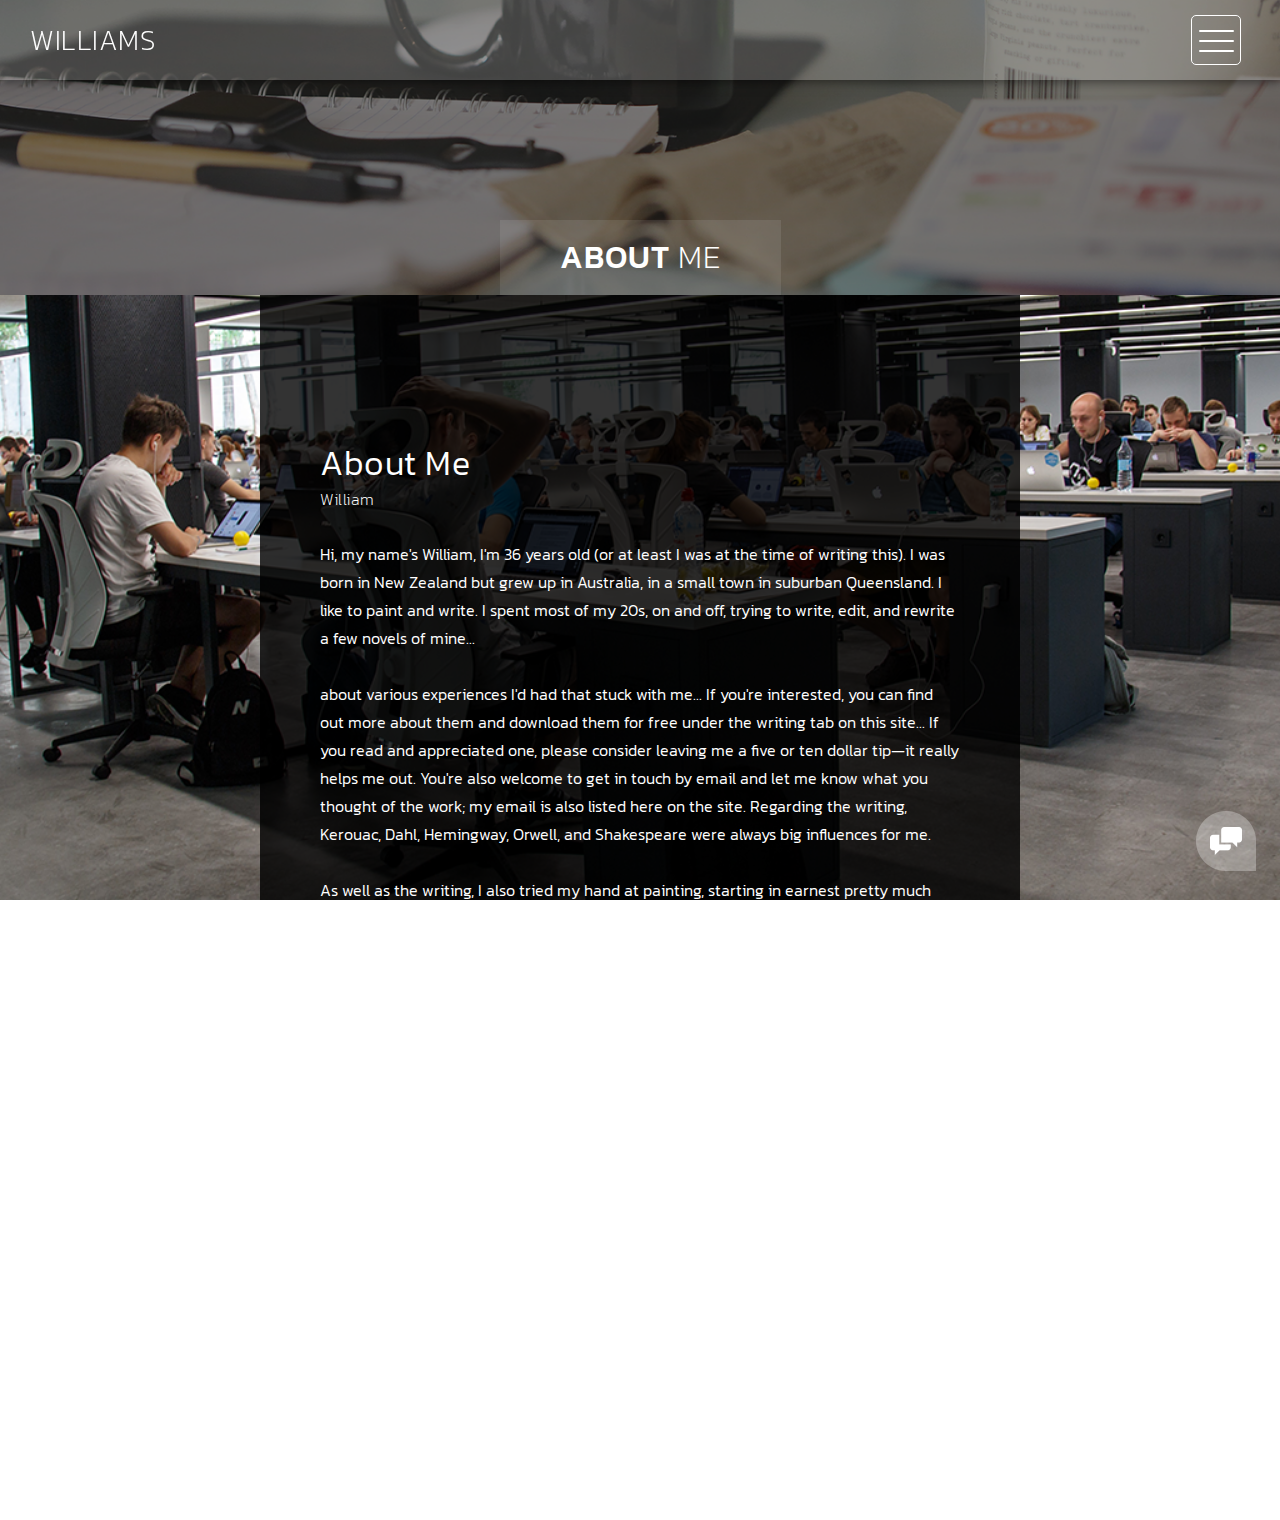
<file: about.html>
<!DOCTYPE html>
<html>
    <head>
        <meta charset="utf-8">
        <meta http-equiv="X-UA-Compatible" content="IE=edge,chrome=1">
        <title>About</title>
<!--- --->
        <meta name="description" content="">
        <meta name="viewport" content="width=device-width, initial-scale=1">
        <link rel="apple-touch-icon" href="apple-touch-icon.png">

        <link rel="stylesheet" href="css/bootstrap.min.css">
        <link rel="stylesheet" href="css/bootstrap-theme.min.css">
        <link rel="stylesheet" href="css/fontAwesome.css">
        <link rel="stylesheet" href="css/light-box.css">
        <link rel="stylesheet" href="css/templatemo-style.css">

        <link href="https://fonts.googleapis.com/css?family=Kanit:100,200,300,400,500,600,700,800,900" rel="stylesheet">

        <script src="js/vendor/modernizr-2.8.3-respond-1.4.2.min.js"></script>
    </head>

<body>

    <nav>
        <div class="logo">
            <a href="index.html"><em>Williams</em></a>
        </div>
      <div class="menu-icon">
        <span></span>
      </div>
    </nav>

    <div class="page-heading">
        <div class="container">
            <div class="heading-content">
                <h1>About <em>Me</em></h1>
            </div>
        </div>
    </div>
 
    <div class="more-about-us">
        <div class="container">
            <div class="col-md-8 col-md-offset-2">
                <div class="content">
                    <h2>About Me</h2>
                    <span>William</span>
                    <p>
                        Hi, my name's William, I'm 36 years old (or at least I was at the time of writing this).
I was born in New Zealand but grew up in Australia, in a small town in suburban Queensland. I like to paint and write.
I spent most of my 20s, on and off, trying to write, edit, and rewrite a few novels of mine...<br><br>
about various experiences I'd had that stuck with me... If you're interested, you can find out more about them and download them for free under the writing tab on this site...
If you read and appreciated one, please consider leaving me a five or ten dollar tip—it really helps me out. You're also welcome to get in touch by email and let me know what you thought of the work; my email is also listed here on the site.
Regarding the writing, Kerouac, Dahl, Hemingway, Orwell, and Shakespeare were always big influences for me. 
<br><br>
As well as the writing, I also tried my hand at painting, starting in earnest pretty much from around when I was 30, during the Covid-19 lockdowns when I had a lot of time on my hands... and you can see some of my pictures here too on the site...
Monet, Gauguin, and Van Gogh were big influences for me there, amongst others... I won't make a long list...
<br><br>
I'm also avaliable for art lessons, either in person if we're in the same locale, or via web call, and I can teach you how to paint in my style or even how to find your own... and you can find out more on the teaching page on my site.
<br><br>
Anyway... thanks for stopping by...<br>
Hope you have a nice day, <br>
Yours sincerely, <br>
William <br>
</p>
                    <div class="simple-btn">
                        <a href="#">Continue Reading</a>
                    </div>
                </div>
            </div>
        </div>
    </div>
 
    <footer>
        <div class="container-fluid">
            <div class="col-md-12">
                <p>Copyright &copy; 2025 WilliamsPaintings 
    
    | Designed by Cattain</p>
            </div>
        </div>
    </footer>


      <!-- Modal button -->
    <div class="popup-icon">
      <button id="modBtn" class="modal-btn"><img src="img/contact-icon.png" alt=""></button>
    </div>  

    <!-- Modal -->
    <div id="modal" class="modal">
      <!-- Modal Content -->
      <div class="modal-content">
        <!-- Modal Header -->
        <div class="modal-header">
          <h3 class="header-title">Say hello to <em>Williams Paintings</em></h3>
          <div class="close-btn"><img src="img/close_contact.png" alt=""></div>    
        </div>
        <!-- Modal Body -->
        <div class="modal-body">
          <div class="col-md-6 col-md-offset-3">
            <form id="contact" action="" method="post">
                <div class="row">
                    <div class="col-md-12">
                      <fieldset>
                        <input name="name" type="text" class="form-control" id="name" placeholder="Your name..." required="">
                      </fieldset>
                    </div>
                    <div class="col-md-12">
                      <fieldset>
                        <input name="email" type="email" class="form-control" id="email" placeholder="Your email..." required="">
                      </fieldset>
                    </div>
                    <div class="col-md-12">
                      <fieldset>
                        <textarea name="message" rows="6" class="form-control" id="message" placeholder="Your message..." required=""></textarea>
                      </fieldset>
                    </div>
                    <div class="col-md-12">
                      <fieldset>
                        <button type="submit" id="form-submit" class="btn">Send Message Now</button>
                      </fieldset>
                    </div>
                </div>
            </form>
          </div>
        </div>
      </div>
    </div>

    

    <section class="overlay-menu">
      <div class="container">
        <div class="row">
          <div class="main-menu">
              <ul>
                  <li>
                      <a href="index.html">Home</a>
                  </li>
                  
                  <li>
                      <a href="about.html">About Us</a>
                  </li>
                 
              </ul>
              <p>We create awesome templates for you</p>
          </div>
        </div>
      </div>
    </section>

    <script src="https://ajax.googleapis.com/ajax/libs/jquery/1.11.2/jquery.min.js"></script>
    <script>window.jQuery || document.write('<script src="js/vendor/jquery-1.11.2.min.js"><\/script>')</script>

    <script src="js/vendor/bootstrap.min.js"></script>
    
    <script src="js/plugins.js"></script>
    <script src="js/main.js"></script>

</body>
</html>
</file>
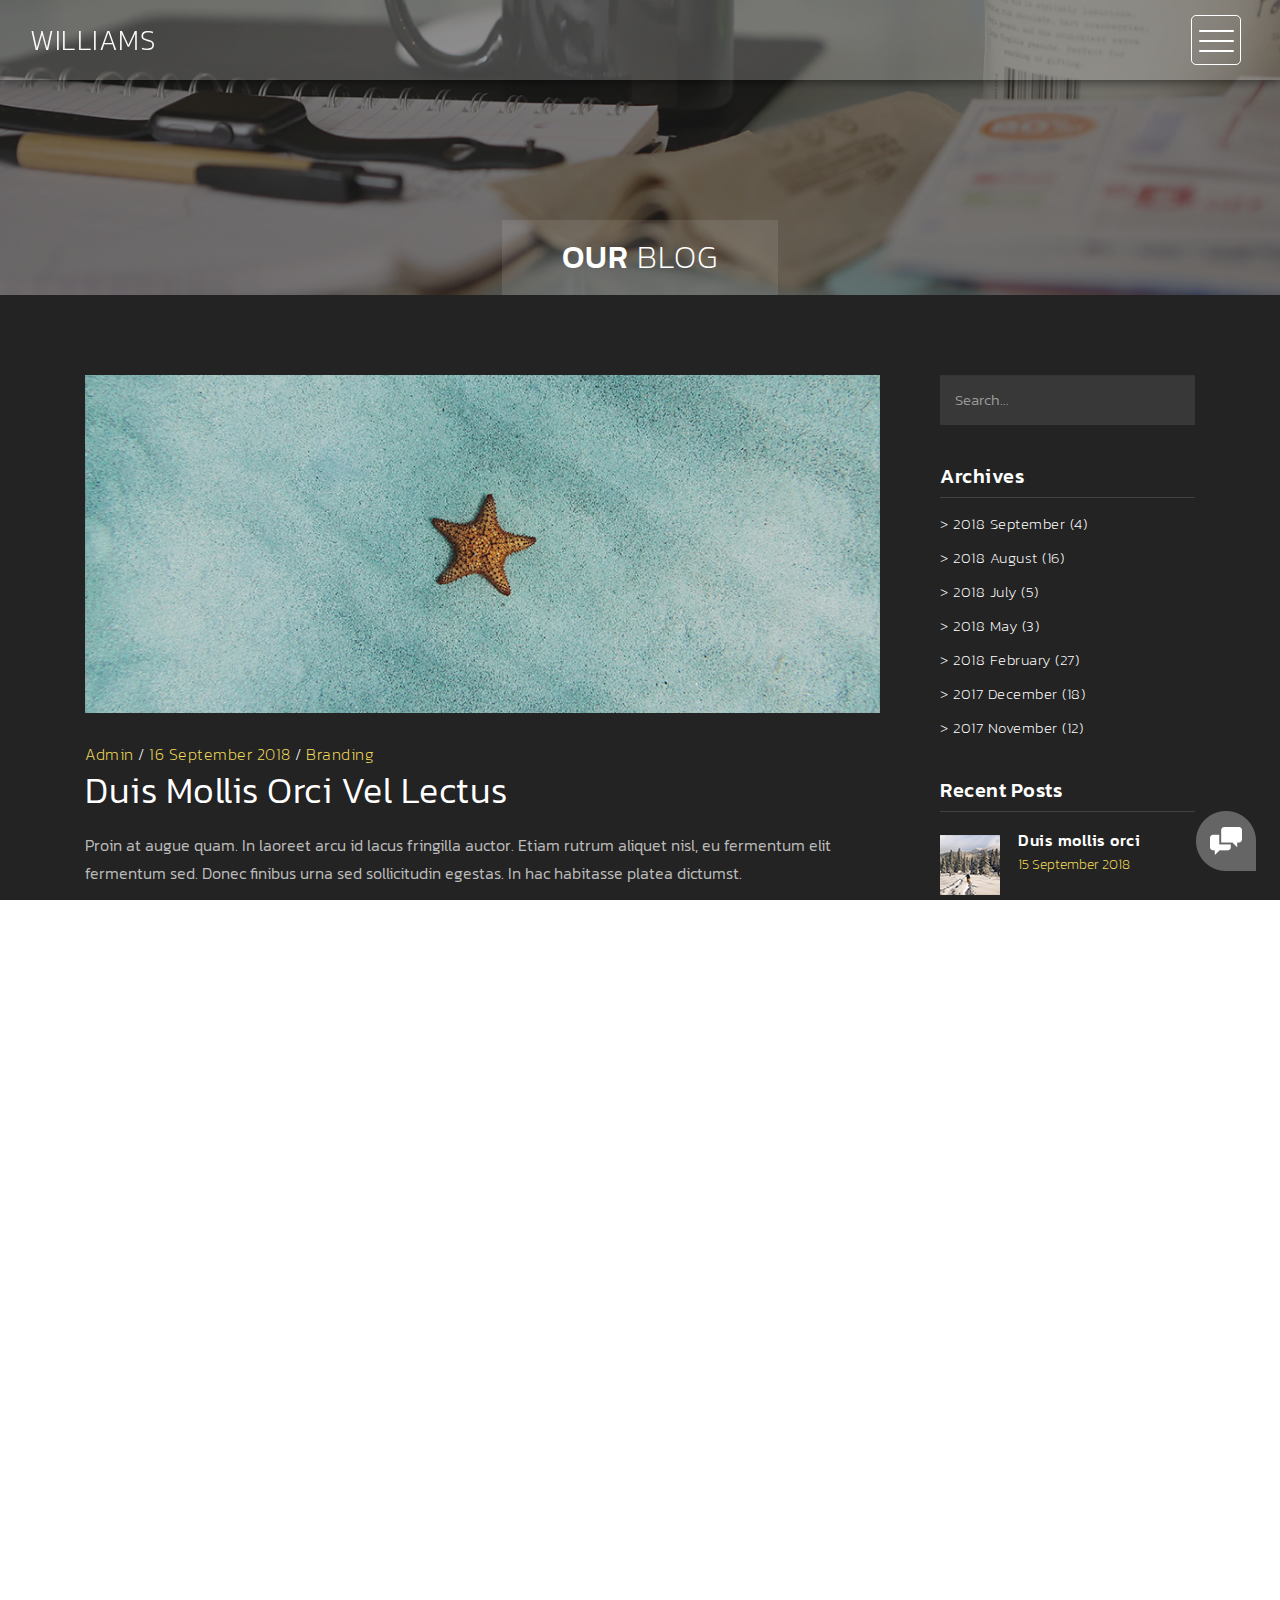
<file: blog.html>
<!DOCTYPE html>
<html>
    <head>
        <meta charset="utf-8">
        <meta http-equiv="X-UA-Compatible" content="IE=edge,chrome=1">
        <title>Highway Blog - Free CSS Template</title>
<!--- --->
        <meta name="description" content="">
        <meta name="viewport" content="width=device-width, initial-scale=1">
        <link rel="apple-touch-icon" href="apple-touch-icon.png">

        <link rel="stylesheet" href="css/bootstrap.min.css">
        <link rel="stylesheet" href="css/bootstrap-theme.min.css">
        <link rel="stylesheet" href="css/fontAwesome.css">
        <link rel="stylesheet" href="css/light-box.css">
        <link rel="stylesheet" href="css/templatemo-style.css">

        <link href="https://fonts.googleapis.com/css?family=Kanit:100,200,300,400,500,600,700,800,900" rel="stylesheet">

        <script src="js/vendor/modernizr-2.8.3-respond-1.4.2.min.js"></script>
    </head>

<body>

    <nav>
        <div class="logo">
            <a href="index.html"><em>Williams</em></a>
        </div>
      <div class="menu-icon">
        <span></span>
      </div>
    </nav>

    <div class="page-heading">
        <div class="container">
            <div class="heading-content">
                <h1>Our <em>Blog</em></h1>
            </div>
        </div>
    </div>


    <div class="blog-entries">
        <div class="container">
            <div class="col-md-9">
                <div class="blog-posts">
                    <div class="row">
                        <div class="col-md-12">
                            <div class="blog-post">
                                <img src="img/blog_post_1.png" alt="">
                                <div class="text-content">
                                    <span><a href="#">Admin</a> / <a href="#">16 September 2018</a> / <a href="#">Branding</a></span>
                                    <h2>Duis mollis orci vel lectus</h2>
                                    <p>Proin at augue quam. In laoreet arcu id lacus fringilla auctor. Etiam rutrum aliquet nisl, eu fermentum elit fermentum sed. Donec finibus urna sed sollicitudin egestas. In hac habitasse platea dictumst. 
                                    <br><br>Phasellus purus turpis, porta non lectus vitae, laoreet blandit diam. Suspendisse elementum ligula at purus gravida, vel malesuada dolor accumsan. Morbi finibus dapibus ex, ut finibus felis.</p>
                                    <div class="simple-btn">
                                        <a href="single-post.html">continue reading</a>
                                    </div>
                                </div>
                            </div>
                        </div>
                        <div class="col-md-12">
                            <div class="blog-post">
                                <img src="img/blog_post_2.png" alt="">
                                <div class="text-content">
                                    <span><a href="#">Admin</a> / <a href="#">28 August 2018</a> / <a href="#">Lifestyle</a></span>
                                    <h2>Integer scelerisque odio elit</h2>
                                    <p>Aliquam erat volutpat. Donec condimentum ante nec sapien sodales, ut molestie mauris scelerisque. Maecenas in turpis sed odio pretium tempor. In libero tellus, maximus in accumsan id, posuere non urna. 
                                    <br><br>Fusce ex elit, congue vitae interdum et, sodales vitae purus. Vestibulum ante ipsum primis in faucibus orci luctus et ultrices posuere cubilia Curae; Quisque id egestas nibh. Curabitur convallis cursus pharetra. Curabitur non ligula id lacus pulvinar sollicitudin. Etiam quis tempus lectus, sed iaculis ex.</p>
                                    <div class="simple-btn">
                                        <a href="single-post.html">continue reading</a>
                                    </div>
                                </div>
                            </div>
                        </div>
                        <div class="col-md-12">
                            <div class="blog-post">
                                <img src="img/blog_post_3.png" alt="">
                                <div class="text-content">
                                    <span><a href="#">Admin</a> / <a href="#">31 July 2018</a> / <a href="#">Work Stuff</a></span>
                                    <h2>Nulla condimentum at dui eu</h2>
                                    <p>Cras ultrices ex sodales, vestibulum leo quis, volutpat mauris. In pretium vehicula dolor, sit amet ornare orci placerat sit amet. Nam non dolor sagittis, dignissim purus at, fringilla lacus. In aliquet, sapien ut lobortis molestie, lorem diam commodo leo, vitae eleifend diam justo ac velit.
                                    <br><br>ras felis purus, efficitur vel luctus a, ultrices vitae diam. Maecenas maximus vehicula aliquet. Donec scelerisque, diam id dapibus ultrices, tortor tellus eleifend arcu, maximus iaculis mi elit sit amet odio. Donec at mauris sit amet velit tempus semper.</p>
                                    <div class="simple-btn">
                                        <a href="single-post.html">continue reading</a>
                                    </div>
                                </div>
                            </div>
                        </div>
                        <div class="col-md-12">
                            <ul class="page-number">
                                <li class="active"><a href="#">1</a></li>
                                <li><a href="#">2</a></li>
                                <li><a href="#">3</a></li>
                                <li><a href="#">></a></li>
                            </ul>
                        </div>
                    </div>
                </div>
            </div>
            <div class="col-md-3">
                <div class="side-bar">
                    <div class="search">
                        <fieldset>
                            <input name="search" type="text" class="form-control" id="search" placeholder="Search..." required="">
                        </fieldset>
                    </div>
                    <div class="archives">
                        <div class="sidebar-heding">
                            <h2>Archives</h2>
                        </div>
                        <ul>
                            <li><a href="#">> 2018 September (4)</a></li>
                            <li><a href="#">> 2018 August (16)</a></li>
                            <li><a href="#">> 2018 July (5)</a></li>
                            <li><a href="#">> 2018 May (3)</a></li>
                            <li><a href="#">> 2018 February (27)</a></li>
                            <li><a href="#">> 2017 December (18)</a></li>
                            <li><a href="#">> 2017 November (12)</a></li>
                        </ul>
                    </div>
                    <div class="recent-posts">
                        <div class="sidebar-heding">
                            <h2>Recent Posts</h2>
                        </div>
                        <ul>
                            <li><a href="single-post.html">
                                <img src="img/recent_post_1.png" alt="Recent Post 1">
                                <div class="text">
                                    <h6>Duis mollis orci</h6>
                                    <span>15 September 2018</span>
                                </div>
                            </li></a>
                            <li><a href="single-post.html">
                                <img src="img/recent_post_2.png" alt="Recent Post 2">
                                <div class="text">
                                    <h6>Etiam quis tem</h6>
                                    <span>10 August 2018</span>
                                </div>
                            </li></a>
                            <li><a href="single-post.html">
                                <img src="img/recent_post_3.png" alt="Recent Post 3">
                                <div class="text">
                                    <h6>Proin at augue</h6>
                                    <span>16 July 2018</span>
                                </div>
                            </li></a>
                        </ul>
                    </div>
                    <div class="categories">
                        <div class="sidebar-heding">
                            <h2>Categories</h2>
                        </div>
                        <ul>
                            <li><a href="#">> Lifestyle (7)</a></li>
                            <li><a href="#">> Branding (9)</a></li>
                            <li><a href="#">> Nature (14)</a></li>
                            <li><a href="#">> Work Stuff (6)</a></li>
                            <li><a href="#">> Science (5)</a></li>
                        </ul>
                    </div>
                    <div class="latest-gallery">
                        <div class="sidebar-heding">
                            <h2>Latest Gallery</h2>
                        </div>
                        <ul>
                            <li><a href="#"></a><img src="img/latest_gallery_1.png" alt=""></a></li>
                            <li><a href="#"></a><img src="img/latest_gallery_2.png" alt=""></a></li>
                            <li><a href="#"></a><img src="img/latest_gallery_3.png" alt=""></a></li>
                            <li><a href="#"></a><img src="img/latest_gallery_4.png" alt=""></a></li>
                            <li><a href="#"></a><img src="img/latest_gallery_5.png" alt=""></a></li>
                            <li><a href="#"></a><img src="img/latest_gallery_6.png" alt=""></a></li>
                            <li><a href="#"></a><img src="img/latest_gallery_7.png" alt=""></a></li>
                            <li><a href="#"></a><img src="img/latest_gallery_8.png" alt=""></a></li>
                        </ul>
                    </div>
                </div>
            </div>
        </div>
    </div>


    <footer>
        <div class="container-fluid">
            <div class="col-md-12">
                <p>Copyright &copy; 2025 WilliamsPaintings 
    
    | Designed by Cattain</p>
            </div>
        </div>
    </footer>


      <!-- Modal button -->
    <div class="popup-icon">
      <button id="modBtn" class="modal-btn"><img src="img/contact-icon.png" alt=""></button>
    </div>  

    <!-- Modal -->
    <div id="modal" class="modal">
      <!-- Modal Content -->
      <div class="modal-content">
        <!-- Modal Header -->
        <div class="modal-header">
          <h3 class="header-title">Say hello to <em>Williams Paintings</em></h3>
          <div class="close-btn"><img src="img/close_contact.png" alt=""></div>    
        </div>
        <!-- Modal Body -->
        <div class="modal-body">
          <div class="col-md-6 col-md-offset-3">
            <form id="contact" action="" method="post">
                <div class="row">
                    <div class="col-md-12">
                      <fieldset>
                        <input name="name" type="text" class="form-control" id="name" placeholder="Your name..." required="">
                      </fieldset>
                    </div>
                    <div class="col-md-12">
                      <fieldset>
                        <input name="email" type="email" class="form-control" id="email" placeholder="Your email..." required="">
                      </fieldset>
                    </div>
                    <div class="col-md-12">
                      <fieldset>
                        <textarea name="message" rows="6" class="form-control" id="message" placeholder="Your message..." required=""></textarea>
                      </fieldset>
                    </div>
                    <div class="col-md-12">
                      <fieldset>
                        <button type="submit" id="form-submit" class="btn">Send Message Now</button>
                      </fieldset>
                    </div>
                </div>
            </form>
          </div>
        </div>
      </div>
    </div>

    

    <section class="overlay-menu">
      <div class="container">
        <div class="row">
          <div class="main-menu">
              <ul>
                  <li>
                      <a href="index.html">Home</a>
                  </li>
                  
                  <li>
                      <a href="about.html">About Us</a>
                  </li>
                 
              </ul>
              <p>We create awesome templates for you</p>
          </div>
        </div>
      </div>
    </section>

    <script src="https://ajax.googleapis.com/ajax/libs/jquery/1.11.2/jquery.min.js"></script>
    <script>window.jQuery || document.write('<script src="js/vendor/jquery-1.11.2.min.js"><\/script>')</script>

    <script src="js/vendor/bootstrap.min.js"></script>
    
    <script src="js/plugins.js"></script>
    <script src="js/main.js"></script>

</body>
</html>
</file>
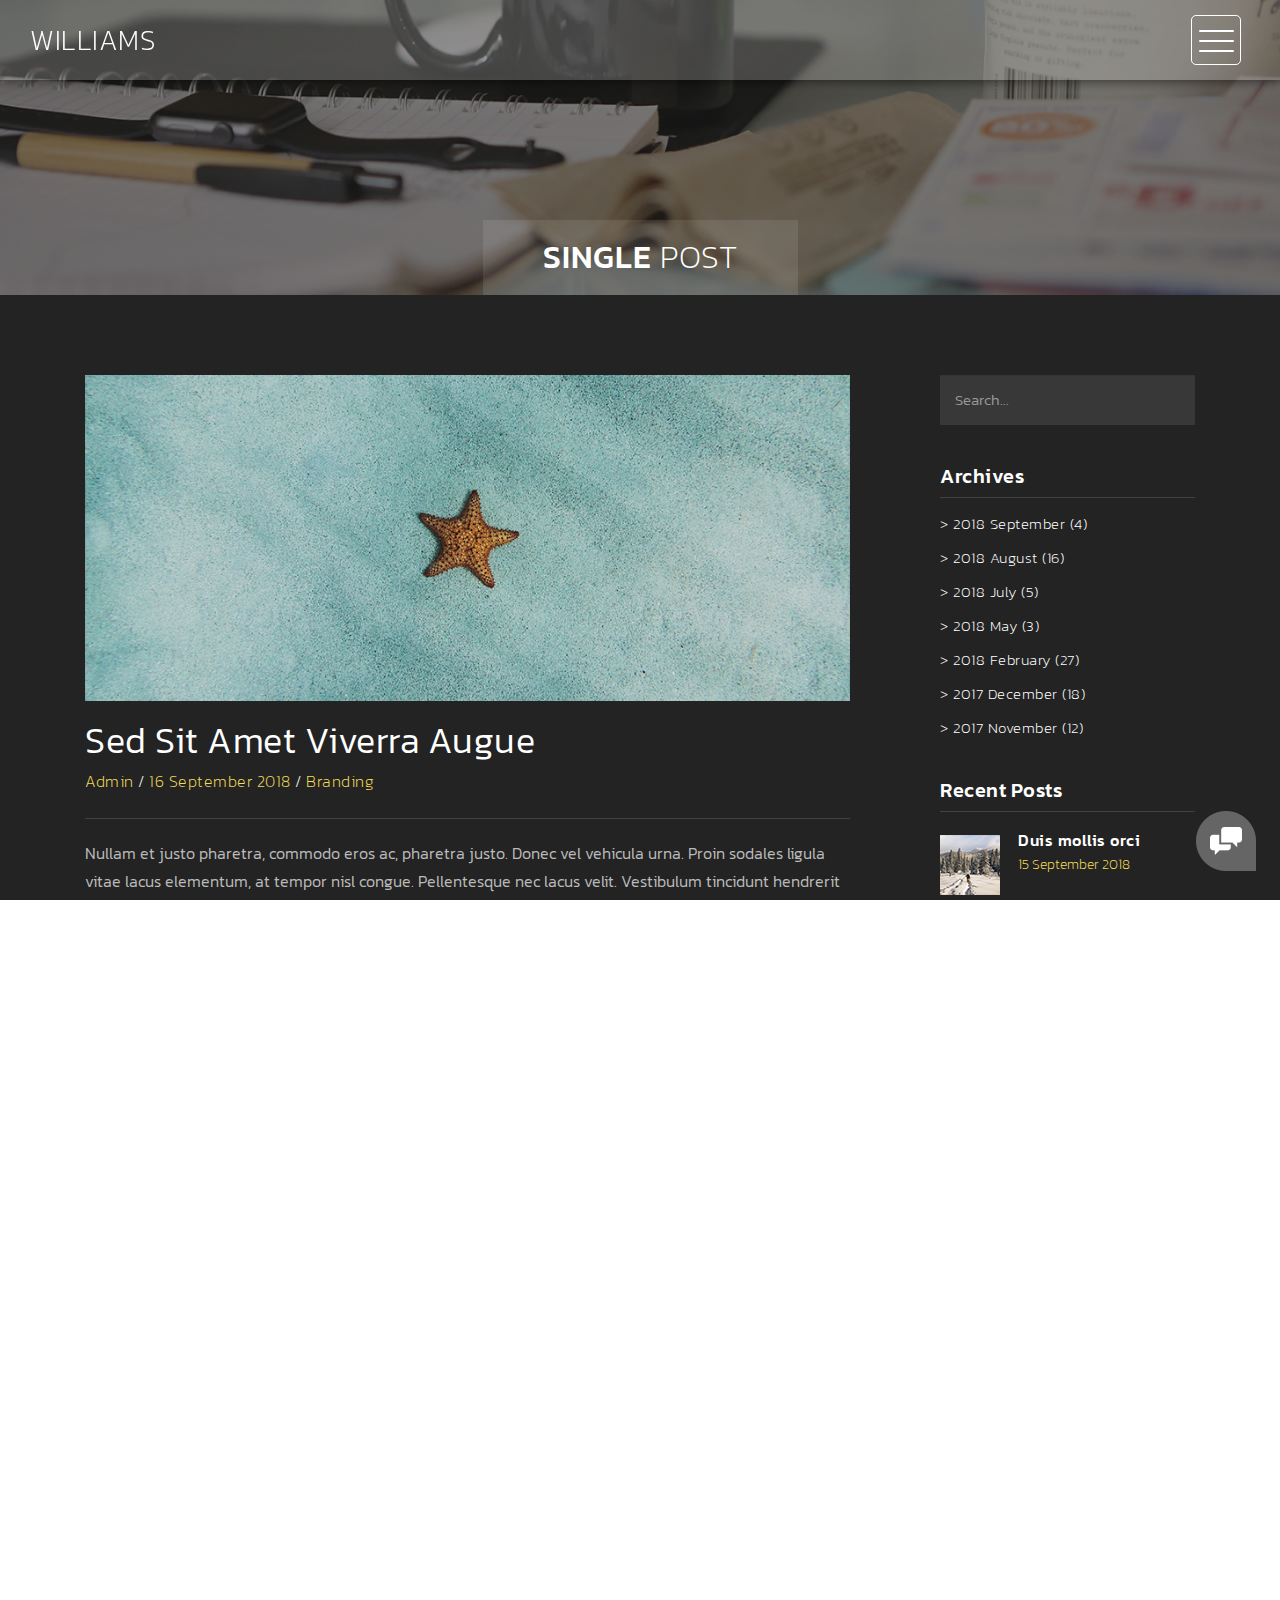
<file: single-post.html>
<!DOCTYPE html>
<html>
    <head>
        <meta charset="utf-8">
        <meta http-equiv="X-UA-Compatible" content="IE=edge,chrome=1">
        <title>Highway Single Post</title>
<!--- --->
        <meta name="description" content="">
        <meta name="viewport" content="width=device-width, initial-scale=1">
        <link rel="apple-touch-icon" href="apple-touch-icon.png">

        <link rel="stylesheet" href="css/bootstrap.min.css">
        <link rel="stylesheet" href="css/bootstrap-theme.min.css">
        <link rel="stylesheet" href="css/fontAwesome.css">
        <link rel="stylesheet" href="css/light-box.css">
        <link rel="stylesheet" href="css/templatemo-style.css">

        <link href="https://fonts.googleapis.com/css?family=Kanit:100,200,300,400,500,600,700,800,900" rel="stylesheet">

        <script src="js/vendor/modernizr-2.8.3-respond-1.4.2.min.js"></script>
    </head>

<body>

    <nav>
        <div class="logo">
            <a href="index.html"><em>Williams</em></a>
        </div>
      <div class="menu-icon">
        <span></span>
      </div>
    </nav>

    <div class="page-heading">
        <div class="container">
            <div class="heading-content">
                <h1>Single <em>Post</em></h1>
            </div>
        </div>
    </div>


    <div class="blog-entries">
        <div class="container">
            <div class="col-md-9">
                <div class="blog-posts">
                    <div class="row">
                        <div class="col-md-12">
                            <div class="single-blog-post">
                                <img src="img/blog_post_1.png" alt="">
                                <div class="text-content">
                                    <h2>Sed sit amet viverra augue</h2>
                                    <span><a href="#">Admin</a> / <a href="#">16 September 2018</a> / <a href="#">Branding</a></span>
                                    <p>Nullam et justo pharetra, commodo eros ac, pharetra justo. Donec vel vehicula urna. Proin sodales ligula vitae lacus elementum, at tempor nisl congue. Pellentesque nec lacus velit. Vestibulum tincidunt hendrerit ante id sagittis. Phasellus sodales nibh mattis neque interdum viverra. Nam accumsan arcu id fringilla auctor. 
                                    <br><br>Suspendisse et rutrum nisl. Phasellus porttitor metus vel justo blandit, in finibus neque elementum. Nullam semper, turpis quis egestas consequat, dui eros tristique lectus, ac euismod ex quam id mauris. Nunc sit amet nibh sollicitudin, interdum nunc in, eleifend est.
                                    
                                	<br><br>Pellentesque vel dignissim libero, et sagittis elit. Nulla dignissim eleifend tellus, sed molestie risus rutrum non. Etiam lorem odio, convallis a arcu vel, bibendum molestie metus. Pellentesque imperdiet nisl ante, eu congue nisl suscipit id.
                                    <br><br><a href="blog.html">Back to Blog</a></p>
                                    <div class="tags-share">
                                        <div class="row">
                                            <div class="col-md-6">
                                                <ul class="tags">
                                                    <li>Tags:</li>
                                                    <li><a href="#">life</a>,</li>
                                                    <li><a href="#">nature</a>,</li>
                                                    <li><a href="#">life is good</a></li>
                                                </ul>
                                            </div>
                                            <div class="col-md-6">
                                                <ul class="share">
                                                    <li>Share:</li>
                                                    <li><a href="#">facebook</a>,</li>
                                                    <li><a href="#">twitter</a>,</li>
                                                    <li><a href="#">behance</a></li>
                                                </ul>
                                            </div>
                                        </div>
                                    </div>
                                </div>
                            </div>
                        </div>
                    </div>
                </div>
            </div>
            <div class="col-md-3">
                <div class="side-bar">
                    <div class="search">
                        <fieldset>
                            <input name="search" type="text" class="form-control" id="search" placeholder="Search..." required="">
                        </fieldset>
                    </div>
                    <div class="archives">
                        <div class="sidebar-heding">
                            <h2>Archives</h2>
                        </div>
                        <ul>
                            <li><a href="#">> 2018 September (4)</a></li>
                            <li><a href="#">> 2018 August (16)</a></li>
                            <li><a href="#">> 2018 July (5)</a></li>
                            <li><a href="#">> 2018 May (3)</a></li>
                            <li><a href="#">> 2018 February (27)</a></li>
                            <li><a href="#">> 2017 December (18)</a></li>
                            <li><a href="#">> 2017 November (12)</a></li>
                        </ul>
                    </div>
                    <div class="recent-posts">
                        <div class="sidebar-heding">
                            <h2>Recent Posts</h2>
                        </div>
                        <ul>
                            <li><a href="single-post.html">
                                <img src="img/recent_post_1.png" alt="Recent Post 1">
                                <div class="text">
                                    <h6>Duis mollis orci</h6>
                                    <span>15 September 2018</span>
                                </div>
                            </li></a>
                            <li><a href="single-post.html">
                                <img src="img/recent_post_2.png" alt="Recent Post 2">
                                <div class="text">
                                    <h6>Etiam quis tem</h6>
                                    <span>10 August 2018</span>
                                </div>
                            </li></a>
                            <li><a href="single-post.html">
                                <img src="img/recent_post_3.png" alt="Recent Post 3">
                                <div class="text">
                                    <h6>Proin at augue</h6>
                                    <span>16 July 2018</span>
                                </div>
                            </li></a>
                        </ul>
                    </div>
                    <div class="categories">
                        <div class="sidebar-heding">
                            <h2>Categories</h2>
                        </div>
                        <ul>
                            <li><a href="#">> Lifestyle (7)</a></li>
                            <li><a href="#">> Branding (9)</a></li>
                            <li><a href="#">> Nature (14)</a></li>
                            <li><a href="#">> Work Stuff (6)</a></li>
                            <li><a href="#">> Science (5)</a></li>
                        </ul>
                    </div>
                    <div class="latest-gallery">
                        <div class="sidebar-heding">
                            <h2>Latest Gallery</h2>
                        </div>
                        <ul>
                            <li><a href="#"></a><img src="img/latest_gallery_1.png" alt=""></a></li>
                            <li><a href="#"></a><img src="img/latest_gallery_2.png" alt=""></a></li>
                            <li><a href="#"></a><img src="img/latest_gallery_3.png" alt=""></a></li>
                            <li><a href="#"></a><img src="img/latest_gallery_4.png" alt=""></a></li>
                            <li><a href="#"></a><img src="img/latest_gallery_5.png" alt=""></a></li>
                            <li><a href="#"></a><img src="img/latest_gallery_6.png" alt=""></a></li>
                            <li><a href="#"></a><img src="img/latest_gallery_7.png" alt=""></a></li>
                            <li><a href="#"></a><img src="img/latest_gallery_8.png" alt=""></a></li>
                        </ul>
                    </div>
                </div>
            </div>
        </div>
    </div>


    <footer>
        <div class="container-fluid">
            <div class="col-md-12">
                <p>Copyright &copy; 2025 WilliamsPaintings 
    
    | Designed by Cattain</p>
            </div>
        </div>
    </footer>


      <!-- Modal button -->
    <div class="popup-icon">
      <button id="modBtn" class="modal-btn"><img src="img/contact-icon.png" alt=""></button>
    </div>  

    <!-- Modal -->
    <div id="modal" class="modal">
      <!-- Modal Content -->
      <div class="modal-content">
        <!-- Modal Header -->
        <div class="modal-header">
          <h3 class="header-title">Say hello to <em>Williams Paintings</em></h3>
          <div class="close-btn"><img src="img/close_contact.png" alt=""></div>    
        </div>
        <!-- Modal Body -->
        <div class="modal-body">
          <div class="col-md-6 col-md-offset-3">
            <form id="contact" action="" method="post">
                <div class="row">
                    <div class="col-md-12">
                      <fieldset>
                        <input name="name" type="text" class="form-control" id="name" placeholder="Your name..." required="">
                      </fieldset>
                    </div>
                    <div class="col-md-12">
                      <fieldset>
                        <input name="email" type="email" class="form-control" id="email" placeholder="Your email..." required="">
                      </fieldset>
                    </div>
                    <div class="col-md-12">
                      <fieldset>
                        <textarea name="message" rows="6" class="form-control" id="message" placeholder="Your message..." required=""></textarea>
                      </fieldset>
                    </div>
                    <div class="col-md-12">
                      <fieldset>
                        <button type="submit" id="form-submit" class="btn">Send Message Now</button>
                      </fieldset>
                    </div>
                </div>
            </form>
          </div>
        </div>
      </div>
    </div>

    

    <section class="overlay-menu">
      <div class="container">
        <div class="row">
          <div class="main-menu">
              <ul>
                  <li>
                      <a href="index.html">Home</a>
                  </li>
                  
                  <li>
                      <a href="about.html">About Us</a>
                  </li>
                 
              </ul>
              <p>We create awesome templates for you</p>
          </div>
        </div>
      </div>
    </section>


    <script src="https://ajax.googleapis.com/ajax/libs/jquery/1.11.2/jquery.min.js"></script>
    <script>window.jQuery || document.write('<script src="js/vendor/jquery-1.11.2.min.js"><\/script>')</script>

    <script src="js/vendor/bootstrap.min.js"></script>
    
    <script src="js/plugins.js"></script>
    <script src="js/main.js"></script>

</body>
</html>
</file>
<file: css/light-box.css>
/* LIGHT BOX */

body:after {
  content: url(../img/close.png) url(../img/loading.gif) url(../img/prev.png) url(../img/next.png);
  display: none;
}

body.lb-disable-scrolling {
  overflow: hidden;
}

.lightboxOverlay {
  max-height: 100%;
  overflow-y: scroll;
  position: absolute;
  top: 0;
  left: 0;
  z-index: 99999;
  background-color: black;
  filter: progid:DXImageTransform.Microsoft.Alpha(Opacity=80);
  opacity: 0.8;
  display: none;
}

.lightbox {
  position: absolute;
  margin-top: 0%;
  left: 0;
  width: 100%;
  z-index: 100000;
  text-align: center;
  line-height: 0;
  font-weight: normal;
}

.lightbox .lb-image {
  display: block;
  height: auto;
  max-width: inherit;
  max-height: none;
  border-radius: 5px;

  /* Image border */
  border: 10px solid white;
}

.lightbox a img {
  border: none;
}

.lb-outerContainer {
  position: relative;
  *zoom: 1;
  width: 250px;
  height: 250px;
  margin: 0 auto;
  border-radius: 4px;

  /* Background color behind image.
     This is visible during transitions. */
  background-color: white;
}

.lb-outerContainer:after {
  content: "";
  display: table;
  clear: both;
}

.lb-loader {
  position: absolute;
  top: 43%;
  left: 0;
  height: 25%;
  width: 100%;
  text-align: center;
  line-height: 0;
}

.lb-cancel {
  display: block;
  width: 32px;
  height: 32px;
  margin: 0 auto;
  background: url(../img/loading.gif) no-repeat;
}

.lb-nav {
  position: absolute;
  top: 0;
  left: 0;
  height: 100%;
  width: 100%;
  z-index: 10;
}

.lb-container > .nav {
  left: 0;
}

.lb-nav a {
  outline: none;
  background-image: url('[data-uri]');
}

.lb-prev, .lb-next {
  height: 100%;
  cursor: pointer;
  display: block;
}

.lb-nav a.lb-prev {
  width: 34%;
  left: 0;
  float: left;
  background: url(../img/prev.png) left 48% no-repeat;
  filter: progid:DXImageTransform.Microsoft.Alpha(Opacity=0);
  opacity: 0;
  -webkit-transition: opacity 0.6s;
  -moz-transition: opacity 0.6s;
  -o-transition: opacity 0.6s;
  transition: opacity 0.6s;
}

.lb-nav a.lb-prev:hover {
  filter: progid:DXImageTransform.Microsoft.Alpha(Opacity=100);
  opacity: 1;
}

.lb-nav a.lb-next {
  width: 64%;
  right: 0;
  float: right;
  background: url(../img/next.png) right 48% no-repeat;
  filter: progid:DXImageTransform.Microsoft.Alpha(Opacity=0);
  opacity: 0;
  -webkit-transition: opacity 0.6s;
  -moz-transition: opacity 0.6s;
  -o-transition: opacity 0.6s;
  transition: opacity 0.6s;
}

.lb-nav a.lb-next:hover {
  filter: progid:DXImageTransform.Microsoft.Alpha(Opacity=100);
  opacity: 1;
}

.lb-dataContainer {
  margin: 0 auto;
  padding-top: 5px;
  *zoom: 1;
  width: 100%;
  -moz-border-radius-bottomleft: 4px;
  -webkit-border-bottom-left-radius: 4px;
  border-bottom-left-radius: 4px;
  -moz-border-radius-bottomright: 4px;
  -webkit-border-bottom-right-radius: 4px;
  border-bottom-right-radius: 4px;
}

.lb-dataContainer:after {
  content: "";
  display: table;
  clear: both;
}

.lb-data {
  padding: 0 4px;
  color: #ccc;
}

.lb-data .lb-details {
  width: 85%;
  float: left;
  text-align: left;
  line-height: 1.1em;
}

.lb-data .lb-caption {
  font-size: 13px;
  font-weight: bold;
  line-height: 1em;
}

.lb-data .lb-caption a {
  color: #4ae;
}

.lb-data .lb-number {
  margin-top: 15px;
  display: block;
  clear: left;
  padding-bottom: 1em;
  font-size: 13px;
  color: #999999;
}

.lb-data .lb-close {
  display: block;
  float: right;
  width: 30px;
  height: 30px;
  background: url(../img/close.png) top right no-repeat;
  text-align: right;
  outline: none;
  filter: progid:DXImageTransform.Microsoft.Alpha(Opacity=70);
  opacity: 0.7;
  -webkit-transition: opacity 0.2s;
  -moz-transition: opacity 0.2s;
  -o-transition: opacity 0.2s;
  transition: opacity 0.2s;
}

.lb-data .lb-close:hover {
  cursor: pointer;
  filter: progid:DXImageTransform.Microsoft.Alpha(Opacity=100);
  opacity: 1;
}
</file>
<file: css/templatemo-style.css>
/*

Highway Template

https://templatemo.com/tm-520-highway

*/

body {
  font-family: 'Kanit', sans-serif;
}

body::-webkit-scrollbar {
  width: 8px;
  height: 8px;
  background-color: rgba(0, 0, 0, 0.9);
}
/* Add a thumb */
body::-webkit-scrollbar-thumb {
    background: rgba(250, 250, 250, 0.5);
}

body, html {
  height: 100%;
  min-height: 100%;
  overflow-x: hidden;
}


.page-heading {
  background-image: url(../img/heading_bg.png);
  background-repeat: no-repeat;
  background-size: cover;
  background-position: center center;
  width: 100%;
  text-align: center;
}

.page-heading .heading-content h1 {
  font-size: 32px;
  text-transform: uppercase;
  color: #fff;
  letter-spacing: 1px;
  background-color: rgba(250,250,250,0.1);
  display: inline-block;
  margin-bottom: 0;
  margin-top: 220px;
  padding: 20px 60px;
}

.page-heading .heading-content em {
  font-style: normal;
  font-weight: 200;
}



/* Nav Bar */

nav .logo {
  float: left;
  margin-left: 30px;
}

nav .logo a {
  font-size: 28px;
  line-height: 80px;
  text-transform: uppercase;
  color: #fff;
  text-decoration: none;
  letter-spacing: 0.5px;
}

nav .logo em {
  font-style: normal;
  font-weight: 200;
}

nav {
  background: rgba(250,250,250,0.2);
  height: 80px;
  position: fixed;
  width: 100%;
  left: 0;
  top: 0;
  z-index: 300;
  box-shadow: 0px 2px 10px 0px rgba(0,0,0,0.5);
}

.menu-icon {
  background: transparent;
  border: 1px solid #fff;
  width: 50px;
  height: 50px;
  margin: 15px 39px 0 auto;
  position: relative;
  cursor: pointer;
  transition: background 0.5s;
  border-radius: 5px;
}

.menu-icon span,
.menu-icon span:before,
.menu-icon span:after {
  cursor: pointer;
  border-radius: 1px;
  height: 2px;
  width: 35px;
  background: white;
  position: absolute;
  left: 15%;
  top: 50%;
  display: block;
  content: '';
  transition: all 0.5s ease-in-out;
}

.menu-icon span:before {
  left: 0;
  top: -10px;
}

.menu-icon span:after {
  left: 0;
  top: 10px;
}

.menu-icon.active {
  background: rgba(250,250,250,0.2);
}

.menu-icon.active span {
  background-color: transparent;
}

.menu-icon.active span:before,
.menu-icon.active span:after {
  top: 0;
}

.menu-icon.active span:before {
  transform: rotate(135deg);
}

.menu-icon.active span:after {
  transform: rotate(-135deg);
}
/* Menu */

.overlay-menu {
  background: rgba(0, 0, 0, 0.95);
  color: #ffffff;
  position: fixed;
  z-index: 100;
  left: 0;
  top: 0;
  height: 100%;
  overflow-y: auto;
  -webkit-overflow-scrolling: touch;
  width: 100%;
  padding: 50px 0;
  opacity: 0;
  text-align: center;
  transform: translateY(-100%);
  transition: all 0.5s;
}

.overlay-menu.open {
  opacity: 1;
  transform: translateY(0%);
}

.overlay-menu .main-menu {
  transform: translateY(50%);
  opacity: 0;
  transition: all 0.3s;
  transition-delay: 0s;
}

.overlay-menu.open .main-menu {
  transition: all 0.7s;
  transition-delay: 0.7s;
  opacity: 1;
  transform: translateY(0%);
}

.overlay-menu .main-menu:nth-child(2) {
  transition-delay: 0s;
}

.overlay-menu.open .main-menu:nth-child(2) {
  transition-delay: 1.25s;
}

.overlay-menu {
  overflow: scroll;
}

.overlay-menu::-webkit-scrollbar {
  display: none;
}

.overlay-menu ul {
  list-style: none;
  margin-top: 80px;
  padding: 0px;
}
.overlay-menu ul li {
  padding: 15px 0px;
}

.overlay-menu ul li a {
  font-size: 24px;
  font-weight: 300;
  color: #fff;
  text-decoration: none;
  transition: all 0.5s;
}

.overlay-menu ul li a:hover {
  color: rgba(250,250,250,0.5);
}


.overlay-menu p {
  margin-top: 60px;
  font-size: 13px;
  text-transform: uppercase;
  color: #fff;
  font-weight: 200;
  letter-spacing: 0.5px;
  text-align: center;
}



#video-container  {
  position: relative;
  width: 100%;
  height: 100%;
  overflow: hidden;
  z-index: 1;
}

#video-container video,
.video-overlay {
  position: absolute;
  left: 50%;
  top: 50%;
  transform: translate(-50%, -50%);
  min-width: 100%;
  min-height: 100%;
}

#video-container .video-overlay {
  z-index: 9999;
  background: rgba(0,0,0,0.5);
  width: 100%;
}

#video-container .video-content {
  z-index: 99999;
  position: absolute;
  height: 100%;
  width: 100%;
}

#video-container .video-content .inner {
  height: 100%;
  width: 100%;
  display: flex;
  justify-content: center;
  align-items: center;
  flex-flow: column wrap;
}

#video-container .video-content .inner h1 {
  font-size: 64px;
  text-transform: uppercase;
  color: #fff;
  letter-spacing: 2px;
  font-weight: 500;
  text-align: center;
}

#video-container .video-content .inner em {
  font-style: normal;
  font-weight: 200;
}


#video-container .video-content .inner p {
  color: #fff;
  font-size: 22px;
  font-weight: 200;
  letter-spacing: 1.5px;
  text-align: center;
  padding: 0px 30px;
}

#video-container .video-content .inner a {
  color: #fff;
  text-decoration: underline;
}

#video-container .video-content .inner .scroll-icon {
  margin-top: 45px;
}

.full-screen-portfolio .container-fluid,
.full-screen-portfolio .col-md-4, .col-md-8 {
  padding-left: 0px;
  padding-right: 0px;
}


.portfolio-item img {
  width: 100%;
  overflow: hidden;
}

.portfolio-item .thumb {
  position: relative;
}


.portfolio-item .hover-effect .hover-content {
    position: absolute;
    text-align: left;
    width: 100%;
    bottom: 0;
    left: 0;
}


.full-screen-portfolio .portfolio-item h1 {
  position: relative;
  font-size: 22px;
  text-transform: uppercase;
  color: #fff;
  display: inline-block;
  padding-left: 20px;
  line-height: 15px;
  transform: translateY(25px);
  transition: .5s ease-in-out;
  letter-spacing: 0.5px;
 }

 .full-screen-portfolio .portfolio-item em {
  font-style: normal;
  font-weight: 200;
 }

.full-screen-portfolio .portfolio-item:hover h1 {
  transform: translateY(0);
 }

.full-screen-portfolio .portfolio-item p {
  padding-left: 20px;
  font-weight: 300!important;
  letter-spacing: 0.5px;
  font-size: 14px;
  color: #fff;
  opacity: 0;
  transform: translateY(10px);
  transition: .5s ease-in-out;
  text-transform: uppercase;
 }

 .full-screen-portfolio .portfolio-item {
 text-align: center;
 line-height: 150%;
 text-transform: lowercase;
 cursor: pointer;
}

.full-screen-portfolio .portfolio-item:hover p {
  opacity: 1;
  transform: translateY(0);
 }




.popup-icon {
  position: fixed;
  bottom: 30px;
  right: 30px;
  z-index: 300;
  display: inline-block;
  width: 60px;
  height: 60px;
}

.popup-icon button {
  background-color: transparent;
  outline: none;
  border: none;
}

.modal-btn img {
  width: 60px;
  height: 60px;
}

/* Modal */
.modal {
  background-color: rgba(0,0,0,.95);
  display: none;
  overflow: auto;
  position: fixed;
  z-index: 1000;
  top: 0;
  left: 0;
  width: 100%;
  height: 100%;
  transform: all 0.6s;
  overflow: scroll;
}

.modal::-webkit-scrollbar {
  display: none;
}

/* Modal Content */
.modal-content {
  text-align: center;
  position: relative;
  top: 0;
  width: 100%;
  margin: 0 auto;
  background-color: transparent;
}
.modal-animated-in {
  animation: totop-in .6s ease;
}
.modal-animated-out {
  animation: totop-out .6s ease forwards;
}
.modal-header {
  border-bottom: none;
}
.modal-header h3 {
  color: #fff;
  font-weight: 400;
  letter-spacing: 1px;
  font-size: 64px;
  margin-top: 5%;
  border-bottom: none;
  margin-bottom: 20px;
}

.modal-header em {
  font-style: normal;
  font-weight: 200;
}

.modal-content .close-btn {
  position: absolute;
  z-index: 99999999;
  color: #fff;
  right: 38px;
  top: 15px;
  width: 50px;
  height: 50px;
  text-align: center;
  cursor: pointer;
}

.modal-body {
  text-align: center;
  margin: 0 auto;
}

.modal-body input {
  border-radius: 5px;
  padding-left: 15px;
  font-size: 14px;
  font-weight: 200;
  color: #fff;
  background-color: rgba(250, 250, 250, 0.15);
  outline: none;
  border: none;
  box-shadow: none;
  line-height: 40px;
  height: 40px;
  width: 60%;
  margin-left: auto;
  margin-right: auto;
  margin-bottom: 25px;
}

.modal-body textarea {
  border-radius: 5px;
  padding-left: 15px;
  padding-top: 10px;
  font-size: 14px;
  font-weight: 200;
  color: #fff;
  background-color: rgba(250, 250, 250, 0.15);
  outline: none;
  border: none;
  box-shadow: none;
  height: 165px;
  max-height: 220px;
  width: 60%;
  margin-left: auto;
  margin-right: auto;
  max-width: 100%;
  margin-bottom: 25px;
}

.modal-body button {
  border-radius: 0px;
  font-size: 13px;
  text-transform: uppercase;
  font-weight: 600;
  background-color: transparent;
  color: #fff;
  letter-spacing: 2px;
  border-bottom: 3px solid #fff;
  display: inline-block;
  padding: 0px 0px 3px 0px;
  transition: all 0.5s;
  border-top: none;
  border-right: none;
  border-left: none;
}

.modal-body button:hover {
  color: rgba(250,250,250,0.5);
  border-color: rgba(250,250,250,0.5);
  outline: none;
}

/* Keyframes */
@keyframes totop-in {
  0% {
    top: 600px;
    opacity: 0;
  }
  100% {
    top: 0%;
    opacity: 1;
  }  
}

@keyframes totop-out {
  0% {
    top: 0px;
    opacity: 1;
  }
  100% {
    top: -100%;
    opacity: 0;
  }  
}



footer {
  width: 100%;
  height: 80px;
  background-color: #313131;
}

footer p {
  text-align: center;
  color: #fff;
  font-weight: 200;
  font-size: 13px;
  text-transform: uppercase;
  padding-top: 33px;
  letter-spacing: 0.5px;
}

footer a {
  color: #aaa;
  text-decoration: none;
}

footer a:hover {
  text-decoration: none;
  color: #aaa;
}



.masonry-portfolio .container-fluid {
  padding-right: 0px;
  padding-left: 0px;
}

.masonry .col-md-4, .masonry .col-md-8 {
  padding-right: 0px;
  padding-left: 0px;
}

.masonry {
  width: 100%;
  background-color: transparent;
  position: relative;
}

.masonry .item {
  display: inline-block;
  float: left;
}

.masonry .first-item {
  margin-bottom: -0.5px;
}

.masonry .last-item {
  float: left;
}

.masonry .item img {
  width: 100%;
  overflow-y: hidden;
}

.masonry .item .thumb {
  position: relative;
}

.masonry .item .hover-effect .hover-content {
    position: absolute;
    text-align: left;
    width: 100%;
    bottom: 5px;
    left: 0;
}


.masonry .item h1 {
  position: relative;
  font-size: 22px;
  text-transform: uppercase;
  color: #fff;
  display: inline-block;
  padding-left: 20px;
  line-height: 15px;
  transform: translateY(25px);
  transition: .5s ease-in-out;
  letter-spacing: 0.5px;
 }

.masonry .item em {
  font-style: normal;
  font-weight: 200;
 }

.masonry .item:hover h1 {
  transform: translateY(0);
 }

.masonry .item p {
  padding-left: 20px;
  font-weight: 300!important;
  letter-spacing: 0.5px;
  font-size: 14px;
  color: #fff;
  opacity: 0;
  transform: translateY(10px);
  transition: .5s ease-in-out;
  text-transform: uppercase;
 }

.masonry .item {
 text-align: center;
 line-height: 150%;
 text-transform: lowercase;
 cursor: pointer;
}

.masonry .item:hover p {
  opacity: 1;
  transform: translateY(0);
 }




.grid-portfolio {
  padding: 65px 0px;
  background-color: #232323;
}

.grid-portfolio .portfolio-item {
  margin: 15px 0px;
}

.portfolio-item .hover-effect .hover-content {
    position: absolute;
    text-align: left;
    width: 100%;
    bottom: 5px;
    left: 0;
}


.grid-portfolio .portfolio-item h1 {
  position: relative;
  font-size: 22px;
  text-transform: uppercase;
  color: #fff;
  display: inline-block;
  padding-left: 20px;
  line-height: 15px;
  transform: translateY(25px);
  transition: .5s ease-in-out;
  letter-spacing: 0.5px;
 }

 .grid-portfolio .portfolio-item em {
  font-style: normal;
  font-weight: 200;
 }

.grid-portfolio .portfolio-item:hover h1 {
  transform: translateY(0);
 }

.grid-portfolio .portfolio-item p {
  padding-left: 20px;
  font-weight: 300!important;
  letter-spacing: 0.5px;
  font-size: 14px;
  color: #fff;
  opacity: 0;
  transform: translateY(10px);
  transition: .5s ease-in-out;
  text-transform: uppercase;
 }

.grid-portfolio .portfolio-item:hover p {
  opacity: 1;
  transform: translateY(0);
 }

 .grid-portfolio .load-more-button {
  margin-top: 15px;
 }

 .grid-portfolio .load-more-button a {
  width: 100%;
  height: 80px;
  display: inline-block;
  text-align: center;
  line-height: 80px;
  font-size: 15px;
  text-transform: uppercase;
  text-decoration: none;
  letter-spacing: 1px;
  color: #fff;
  background-color: #313131;
  transition: all 0.5s;
 }

 .grid-portfolio .load-more-button a:hover {
  color: rgba(250,250,250,0.5);
 }




 .services {
  background-color: #232323;
  padding: 65px 0px;
 }

 .services .service-item {
  margin: 15px 0px;
  padding: 20px;
  text-align: center;
  transition: all 0.5s;
 }

  .services .service-item:hover {
    background-color: #313131;
  }

 .services .service-item .icon {
  width: 50px;
  height: 50px;
  text-align: center;
  display: inline-block;
  line-height: 50px;
 }

.services .service-item .icon img {
  max-width: 100%;
}

.services .service-item h4 {
  margin-top: 20px;
  color: #fff;
  font-size: 20px;
  text-transform: capitalize;
  letter-spacing: 0.5px;
  font-weight: 300;
}

.services .service-item p {
  color: #bbb;
  font-size: 16px;
  font-weight: 300;
  line-height: 28px;
}



.more-about-us {
  background-image: url(../img/about_us.png);
  background-repeat: no-repeat;
  background-attachment: fixed;
  background-size: cover;
  background-position: center center;
  width: 100%;
  text-align: center;
}

.more-about-us .content {
  background-color: rgba(0,0,0,0.8);
  text-align: left;
  padding: 150px 60px;
  color: #fff;
}

.more-about-us .content h2 {
  margin-top: 0px;
  font-size: 34px;
  font-weight: 300;
  letter-spacing: 0.5px;
  margin-bottom: 5px;
}

.more-about-us .content span {
  font-size: 16px;
  font-weight: 200;
  display: inline-block;
  margin-bottom: 30px;
  letter-spacing: 0.5px;
}

.more-about-us .content p {
  color: #fff;
  font-size: 16px;
  font-weight: 300;
  line-height: 28px;
}

.more-about-us .content .simple-btn {
  margin-top: 30px;
}

.more-about-us .content .simple-btn a {
  font-size: 13px;
  text-transform: uppercase;
  font-weight: 600;
  background-color: transparent;
  color: #fff;
  letter-spacing: 2px;
  border-bottom: 3px solid #fff;
  padding-bottom: 3px;
  text-decoration: none;
  transition: all 0.5s;
}

.more-about-us .content .simple-btn a:hover {
  opacity: 0.5;
}



.pricing-tables {
  padding: 65px 0px;
  background-color: #232323;
}

.pricing-tables .table-item {
  padding: 60px 0px;
  margin: 15px 0px;
  text-align: center;
  background-color: #313131;
}

.pricing-tables .table-item h4 {
  margin-top: 0px;
  font-size: 36px;
  font-weight: 200;
  color: #f4dd5b;
  letter-spacing: 0.5px;
}

.pricing-tables .table-item span {
  font-size: 17px;
  display: inline-block;
  color: #aaa;
  letter-spacing: 0.5px;
  text-transform: capitalize;
  border-bottom: 1px solid #414141;
  width: 100%;
  padding-bottom: 40px;
}

.pricing-tables .table-item ul {
  list-style: none;
  padding: 0;
  margin-top: 35px;
}

.pricing-tables .table-item ul li {
  font-size: 15px;
  font-weight: 300;
  color: #fff;
  letter-spacing: 0.5px;
  margin: 15px 0px;
}

.pricing-tables .table-item .simple-btn {
  margin-top: 40px;
  padding-bottom: 10px;
}

.pricing-tables .table-item .simple-btn a {
  font-size: 13px;
  text-transform: uppercase;
  font-weight: 600;
  background-color: transparent;
  color: #f4dd5b;
  letter-spacing: 2px;
  border-bottom: 3px solid #f4dd5b;
  padding-bottom: 3px;
  text-decoration: none;
  transition: all 0.5s;
}

.pricing-tables .table-item .simple-btn a:hover {
  opacity: 0.5;
}

.pricing-tables .premium-item {
  background-color: #f4dd5b;
}

.pricing-tables .premium-item h4, .pricing-tables .premium-item span, .pricing-tables .premium-item ul li, .pricing-tables .premium-item .simple-btn a {
  color: #232323;
  border-color: #232323;
}



.blog-entries {
  padding: 80px 0px;
  background-color: #232323;
}


.blog-entries .blog-posts {
  margin-right: 30px;
}


.blog-post {
  border-bottom: 1px solid #414141;
  padding-bottom: 65px;
  margin-bottom: 60px;
}

.blog-post img {
  width: 100%;
  overflow-y: hidden;
}

.blog-post .text-content {
  margin-top: 30px;
}

.blog-post .text-content span {
  font-size: 16px;
  font-weight: 200;
  color: #fff;
  letter-spacing: 0.5px;
}

.blog-post .text-content span a {
  color: #f4dd5b;
  text-decoration: none;
}

.blog-post .text-content h2 {
  margin-top: 5px;
  font-size: 36px;
  color: #fff;
  letter-spacing: 0.5px;
  text-transform: capitalize;
  font-weight: 300;
}

.blog-post .text-content p {
  color: #bbb;
  font-size: 16px;
  font-weight: 300;
  line-height: 28px;
  margin-top: 20px;
}

.blog-post .text-content .simple-btn {
  margin-top: 25px;
}

.blog-post .text-content .simple-btn a {
  font-size: 13px;
  text-transform: uppercase;
  font-weight: 600;
  background-color: transparent;
  color: #fff;
  letter-spacing: 2px;
  border-bottom: 3px solid #fff;
  padding-bottom: 3px;
  text-decoration: none;
  transition: all 0.5s;
}

.blog-post .text-content .simple-btn a:hover {
  opacity: 0.5;
}

.blog-entries .page-number {
  padding: 0;
  margin: 0;
  list-style: none;
}

.blog-entries .page-number li {
  display: inline-block;
  margin-right: 3px;
}

.blog-entries .page-number li:last-child {
  margin-right: 0px;
}

.blog-entries .page-number li.active a {
  color: #232323;
  background-color: #fff;
}

.blog-entries .page-number li.active a:hover {
  opacity: 1;
}

.blog-entries .page-number li a {
  font-size: 18px;
  color: #fff;
  text-decoration: none;
  width: 50px;
  height: 50px;
  display: inline-block;
  line-height: 50px;
  text-align: center;
  background-color: #414141;
  transition: all 0.5s;
}

.blog-entries .page-number li a:hover {
  opacity: 0.5;
}

.single-blog-post {
  margin-right: 30px;
}

.single-blog-post img {
  width: 100%;
  overflow-y: hidden;
}

.single-blog-post .text-content {
  margin-top: 20px;
}

.single-blog-post .text-content span {
  font-size: 16px;
  font-weight: 200;
  color: #fff;
  letter-spacing: 0.5px;
  border-bottom: 1px solid #414141;
  padding-bottom: 25px;
  display: inline-block;
  width: 100%;
  margin-bottom: 0px;
}

.single-blog-post .text-content span a {
  color: #f4dd5b;
  text-decoration: none;
}

.single-blog-post .text-content h2 {
  margin-top: 0px;
  font-size: 36px;
  color: #fff;
  letter-spacing: 0.5px;
  text-transform: capitalize;
  font-weight: 300;
}

.single-blog-post .text-content p {
  color: #bbb;
  font-size: 16px;
  font-weight: 300;
  line-height: 28px;
  margin-top: 20px;
  margin-bottom: 30px;
}

.single-blog-post .tags-share {
  border-top: 1px solid #414141;
  border-bottom: 1px solid #414141;
  padding: 8px 0px 10px 0px;
}

.single-blog-post .tags-share ul {
  padding: 0;
  margin: 0;
  list-style: none;
}

.single-blog-post .tags-share ul li:first-child {
  color: #fff;
  font-size: 16px;
  font-weight: 200;
  letter-spacing: 0.5px;
}

.single-blog-post .tags-share ul li {
  display: inline-block;
  color: #fff;
}

.single-blog-post .tags-share ul li a {
  font-size: 16px;
  font-weight: 200;
  letter-spacing: 0.5px;
  color: #f4dd5b;
  text-decoration: none;
  transition: all 0.5s;
}

.single-blog-post .tags-share ul li a:hover {
  opacity: 0.5;
}

.single-blog-post .tags-share .share {
  text-align: right;
}

.blog-entries .search input {
  background-color: rgba(250,250,250,0.1);
  width: 100%;
  height: 50px;
  line-height: 50px;
  padding-left: 15px;
  color: #fff;
  font-size: 15px;
  font-weight: 300;
  border-radius: 0px;
  outline: none;
  border: none;
}

.sidebar-heding h2 {
  font-size: 20px;
  text-transform: capitalize;
  color: #fff;
  margin-top: 40px;
  letter-spacing: 0.5px;
  padding-bottom: 10px;
  border-bottom: 1px solid #414141;
  margin-bottom: 20px;
}

.archives ul, .categories ul {
  margin-top: -5px;
  padding: 0;
  list-style: none;
}

.archives ul li, .categories ul li {
  margin-bottom: 12px; 
}

.archives ul li:last-child, .categories ul li:last-child {
  margin-bottom: 0px; 
}

.archives ul li a, .categories ul li a {
  font-size: 15px;
  font-weight: 200;
  color: #fff;
  text-decoration: none;
  letter-spacing: 0.5px;
  transition: all 0.5s;
}


.archives ul li a:hover, .categories ul li a:hover {
  opacity: 0.5;
}

.recent-posts ul {
  padding: 0;
  list-style: none;
}

.recent-posts ul li {
  margin-bottom: 15px;
}

.recent-posts ul a {
  text-decoration: none;
}

.recent-posts ul li img {
  display: inline-block;
  max-width: 100%;
  margin-right: 15px;
}

.recent-posts ul li .text {
  display: inline-block;
}

.recent-posts ul li h6 {
  margin-bottom: 5px;
  padding-top: 0px;
  margin-top: 0px;
  display: block;
  font-size: 16px;
  color: #fff;
  letter-spacing: 0.5px;
}

.recent-posts ul li span {
  display: inline-block;
  font-size: 14px;
  font-weight: 200;
  color: #f4dd5b;
}


.latest-gallery ul {
  padding: 0;
  margin: 0;
  list-style: none;
}

.latest-gallery ul li {
  display: inline-block;
  max-width: 59px;
  overflow-y: hidden;
  margin-bottom: 3px;
  margin-right: 1px;
}

.latest-gallery ul li:nth-child(4){
  margin-right: 0px;
}

.latest-gallery ul li:nth-child(8){
  margin-right: 0px;
}

.latest-gallery ul li img {
  width: 100%;
  transition: all 0.5s;
}

.latest-gallery ul li img:hover {
  cursor: pointer;
  opacity: 0.5;
}




@media (max-width: 530px) {

  .modal-header h3 {
    margin-top: 15%;
  }

  .modal-body input {
    width: 100%;
  }

  .modal-body textarea {
    width: 100%;
  }

  .modal-content {
    padding-bottom: 40px;
  }

  .grid-portfolio {
    padding: 0px 0px;
  }

  .grid-portfolio .portfolio-item {
    margin: 30px 0px;
  }

  .grid-portfolio .load-more-button {
    padding-bottom: 30px;
  }

  .more-about-us .content {
    padding: 60px 30px;
  }

}


@media (max-width: 992px) {

  .blog-entries .blog-posts {
    margin-right: 0px;
  }

  .single-blog-post {
    margin-right: 0px;
    margin-bottom: 80px;
  }

  .blog-entries .page-number {
    margin-bottom: 80px;
  }

  .single-blog-post .tags-share .tags {
    text-align: center;
  }

  .single-blog-post .tags-share .share {
    text-align: center;
  }

}
</file>
